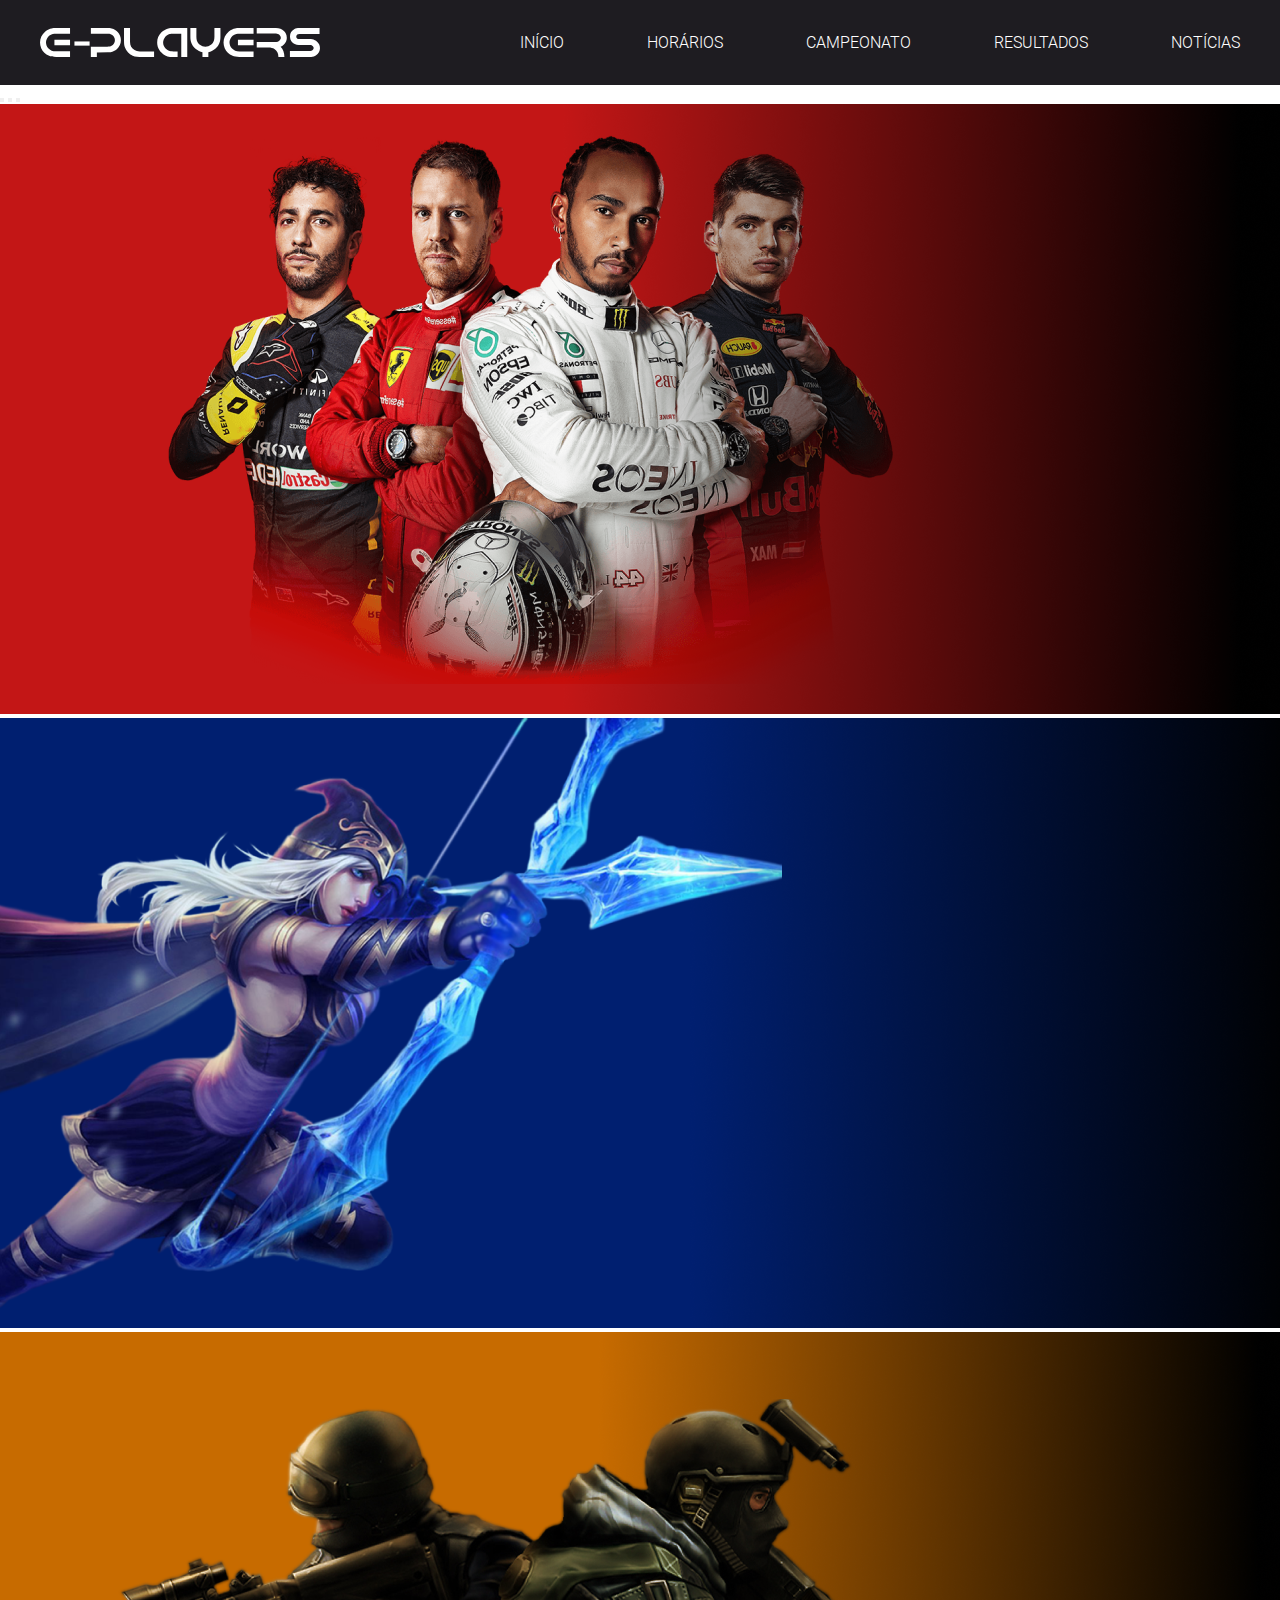
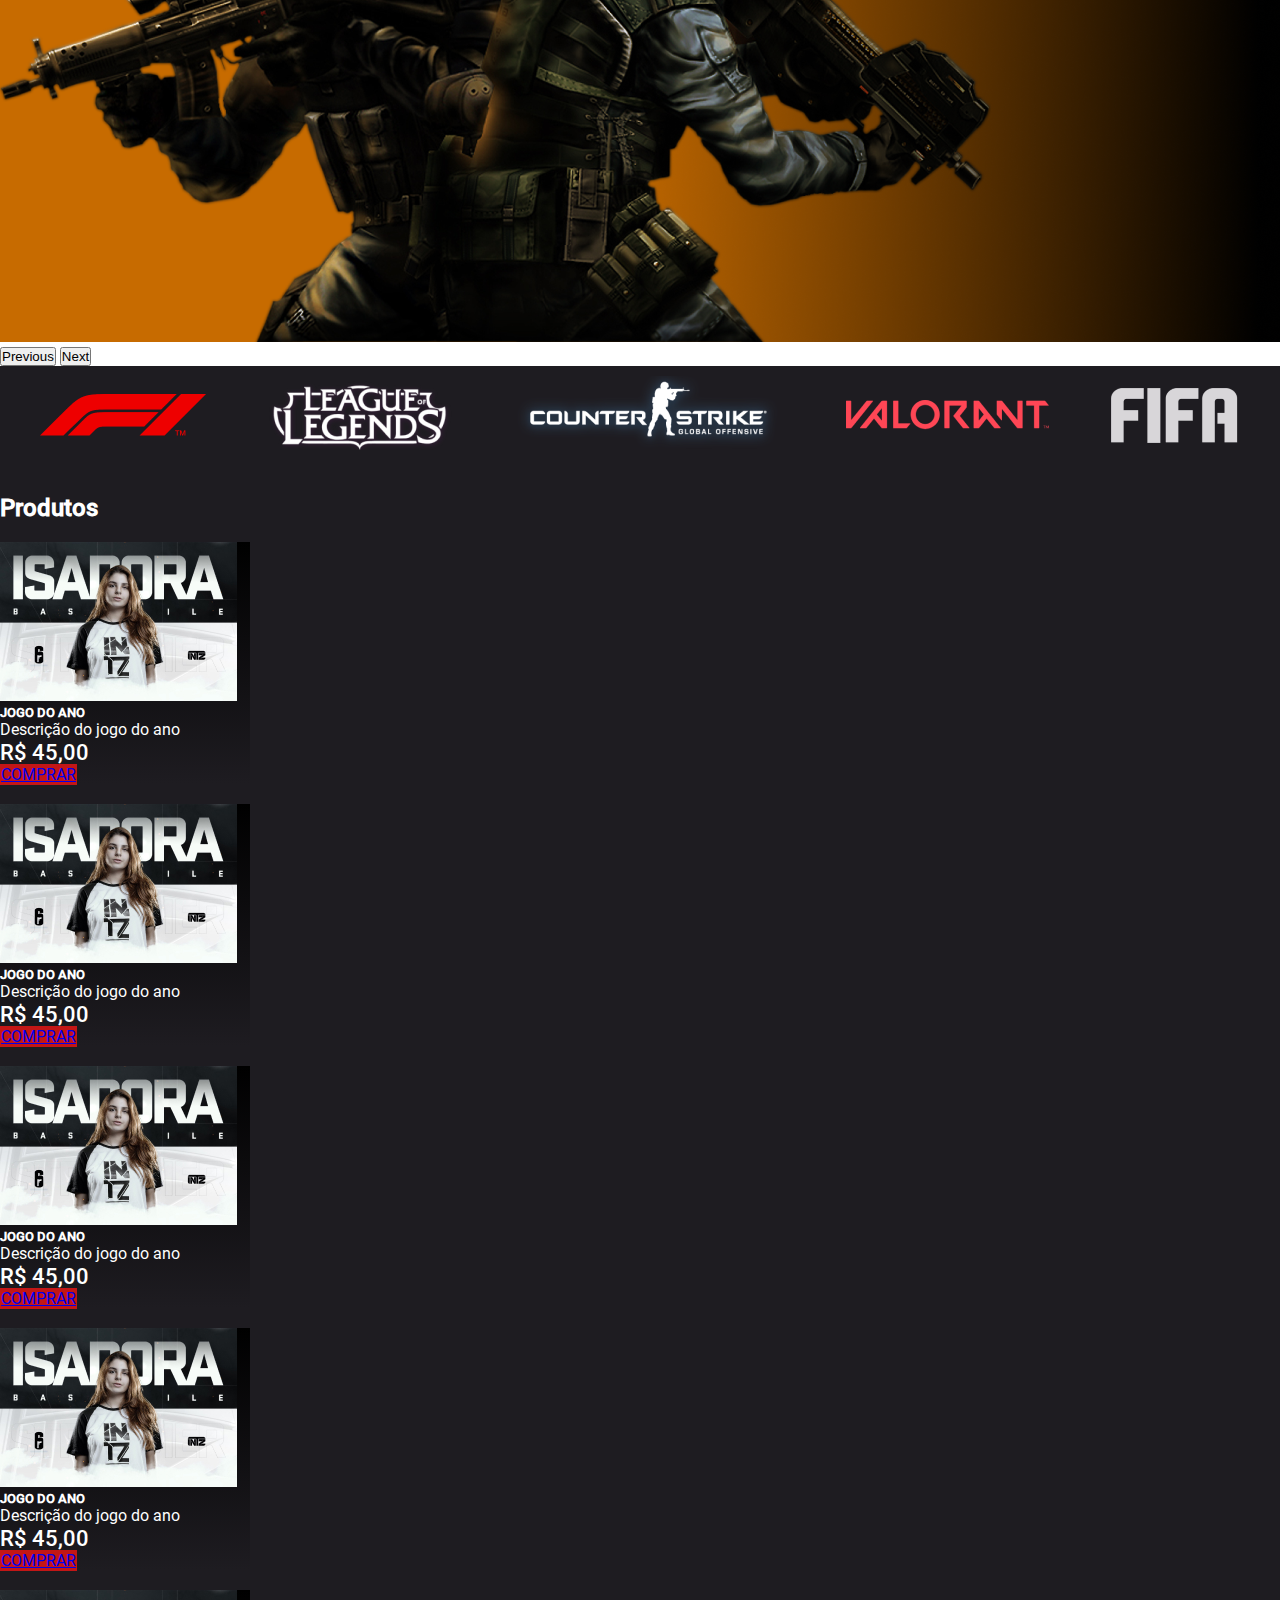
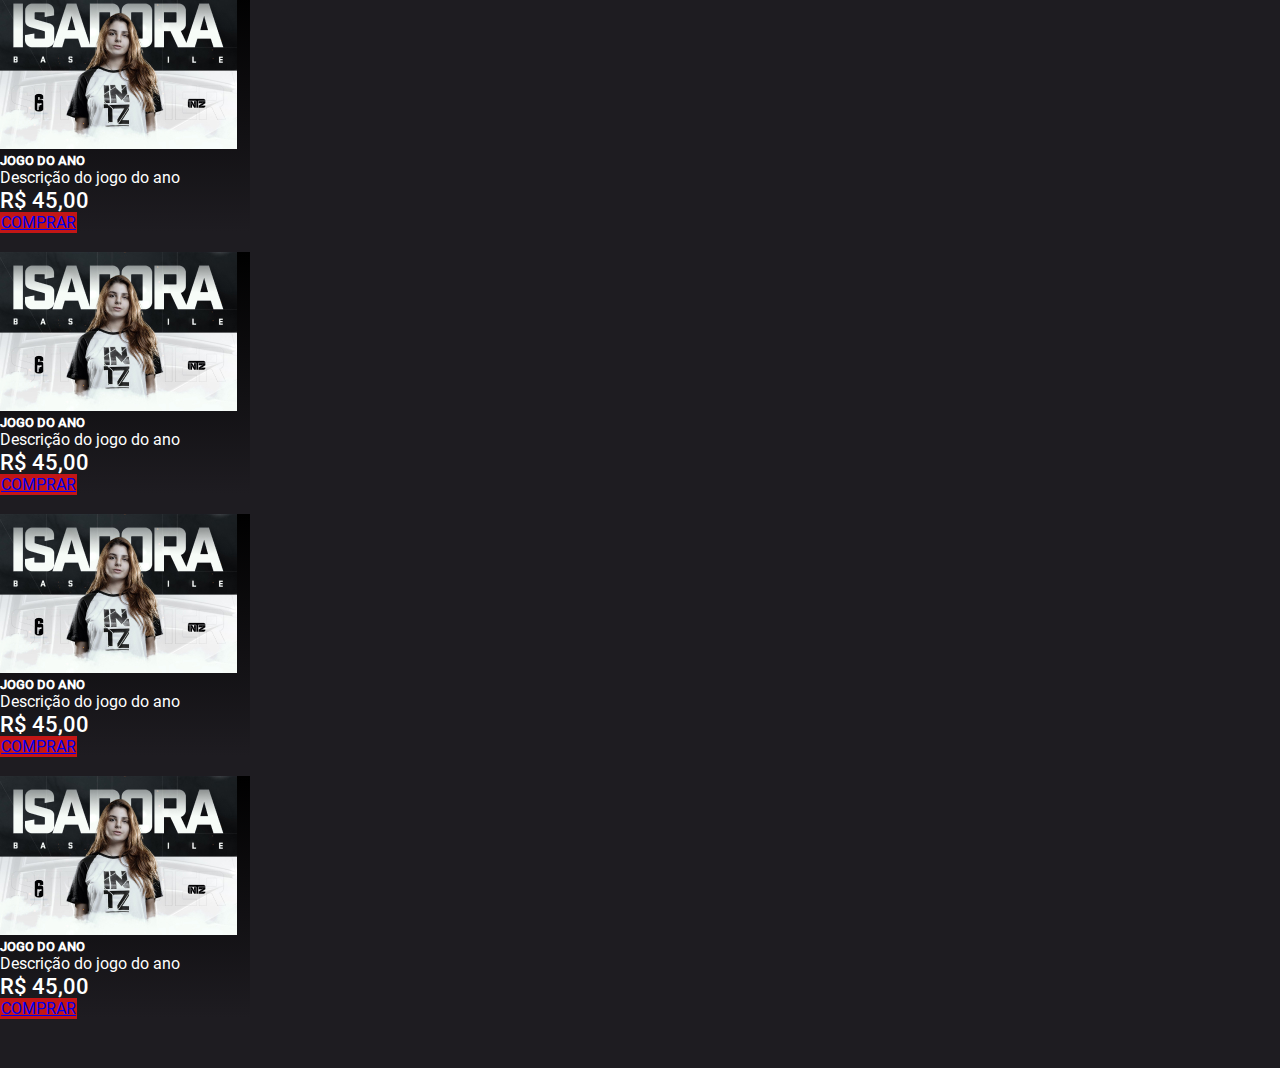
<file: index.html>
<!DOCTYPE html>
<html lang="pt-BR">

<head>
    <meta charset="UTF-8">
    <meta http-equiv="X-UA-Compatible" content="IE=edge">
    <meta name="viewport" content="width=device-width, initial-scale=1.0">
    <title>E-Players</title>
    <!-- CSS do Bootstrap -->
    <link href="https://cdn.jsdelivr.net/npm/bootstrap@5.1.3/dist/css/bootstrap.min.css" rel="stylesheet"
        integrity="sha384-1BmE4kWBq78iYhFldvKuhfTAU6auU8tT94WrHftjDbrCEXSU1oBoqyl2QvZ6jIW3" crossorigin="anonymous">
    <link rel="stylesheet" href="css/style.css">
</head>

<body>

    <header class="cabecalho">

        <div class="container-grid header-flex">
            <!-- container flex -->

            <!-- flex items -->
            <img class="logo" src="images/logo.svg" title="Logotipo E-Players" alt="Imagem do Logo do E-Players">

            <nav class="menu">
                <a href="#">Início</a>
                <a href="#">Horários</a>
                <a href="#">Campeonato</a>
                <a href="#">Resultados</a>
                <a href="#">Notícias</a>
            </nav>
            <!-- onclick="abreFechaMenu();" -->
            <img onclick="abreFechaMenu();" class="menu-bars" src="./images/bars.svg" alt="">
        </div>


    </header>

    <main>
        <!-- <section class="banner">
            <div class="container-grid banner-info-box">
                <article class="banner-info">
                    <h1 class="info-title">Liga E-Players</h1>
                    <p class="info-text">O maior portal de campeonatos online</p>
                    <a href="#" class="info-link">Inscreva-se</a>
                </article>
            </div>
        </section> -->

        <!-- CAROUSEL DO BOOTSTRAP -->
        <div id="carouselExampleIndicators" class="carousel slide" data-bs-ride="carousel">
            <div class="carousel-indicators">
                <button type="button" data-bs-target="#carouselExampleIndicators" data-bs-slide-to="0" class="active"
                    aria-current="true" aria-label="Slide 1"></button>
                <button type="button" data-bs-target="#carouselExampleIndicators" data-bs-slide-to="1"
                    aria-label="Slide 2"></button>
                <button type="button" data-bs-target="#carouselExampleIndicators" data-bs-slide-to="2"
                    aria-label="Slide 3"></button>
            </div>
            <div class="carousel-inner">
                <div class="carousel-item active">
                    <img src="./images/banner_pilotos.png" class="d-block w-100" alt="...">
                </div>
                <div class="carousel-item">
                    <img src="./images/banner_lol.png" class="d-block w-100" alt="...">
                </div>
                <div class="carousel-item">
                    <img src="./images/banner_cs.png" class="d-block w-100" alt="...">
                </div>
            </div>
            <button class="carousel-control-prev" type="button" data-bs-target="#carouselExampleIndicators"
                data-bs-slide="prev">
                <span class="carousel-control-prev-icon" aria-hidden="true"></span>
                <span class="visually-hidden">Previous</span>
            </button>
            <button class="carousel-control-next" type="button" data-bs-target="#carouselExampleIndicators"
                data-bs-slide="next">
                <span class="carousel-control-next-icon" aria-hidden="true"></span>
                <span class="visually-hidden">Next</span>
            </button>
        </div>




        <section class="patrocinados">
            <div class="container-grid patrocinados-flex">
                <img src="./images/patrocinadores/f1-logo.png" title="link fórmula 1" alt="fórmula 1">
                <img src="./images/patrocinadores/lol-logo.png" alt="jogo lol" title="jogo lol">
                <img src="./images/patrocinadores/cs-logo.png" alt="counter strike" title="counter strike">
                <img src="./images/patrocinadores/valorant.png" alt="valorant" title="valorant">
                <img src="./images/patrocinadores/fifa.png" alt="fifa" title="fifa">
            </div>
        </section>


        <!-- produtos -->
        <section class="produtos">

            <div class="container">

                <div class="row">
                    <div class="col-12">
                        <h2 class="section-title">Produtos</h2>
                    </div>
                </div>


                <div class="row">

                    <div class="col-12 col-md-4 col-lg-3 d-flex justify-content-center justify-content-md-start">
                        <div class="card">
                            <img src="./images/cardnews.jpg" class="card-img-top" alt="...">
                            <div class="card-body">
                                <h5 class="card-title">Jogo do Ano</h5>
                                <p class="card-text">Descrição do jogo do ano</p>
                                <p class="card-text card-price">R$ 45,00</p>
                                <a href="#" class="btn btn-danger btn-buy">Comprar</a>
                            </div>
                        </div>
                    </div>

                    <div class="col-12 col-md-4 col-lg-3 d-flex justify-content-center justify-content-md-start">
                        <div class="card">
                            <img src="./images/cardnews.jpg" class="card-img-top" alt="...">
                            <div class="card-body">
                                <h5 class="card-title">Jogo do Ano</h5>
                                <p class="card-text">Descrição do jogo do ano</p>
                                <p class="card-text card-price">R$ 45,00</p>
                                <a href="#" class="btn btn-danger btn-buy">Comprar</a>
                            </div>
                        </div>
                    </div>

                    <div class="col-12 col-md-4 col-lg-3 d-flex justify-content-center justify-content-md-start">
                        <div class="card">
                            <img src="./images/cardnews.jpg" class="card-img-top" alt="...">
                            <div class="card-body">
                                <h5 class="card-title">Jogo do Ano</h5>
                                <p class="card-text">Descrição do jogo do ano</p>
                                <p class="card-text card-price">R$ 45,00</p>
                                <a href="#" class="btn btn-danger btn-buy">Comprar</a>
                            </div>
                        </div>
                    </div>

                    <div class="col-12 col-md-4 col-lg-3 d-flex justify-content-center justify-content-md-start">
                        <div class="card">
                            <img src="./images/cardnews.jpg" class="card-img-top" alt="...">
                            <div class="card-body">
                                <h5 class="card-title">Jogo do Ano</h5>
                                <p class="card-text">Descrição do jogo do ano</p>
                                <p class="card-text card-price">R$ 45,00</p>
                                <a href="#" class="btn btn-danger btn-buy">Comprar</a>
                            </div>
                        </div>
                    </div>

                    <div class="col-12 col-md-4 col-lg-3 d-flex justify-content-center justify-content-md-start">
                        <div class="card">
                            <img src="./images/cardnews.jpg" class="card-img-top" alt="...">
                            <div class="card-body">
                                <h5 class="card-title">Jogo do Ano</h5>
                                <p class="card-text">Descrição do jogo do ano</p>
                                <p class="card-text card-price">R$ 45,00</p>
                                <a href="#" class="btn btn-danger btn-buy">Comprar</a>
                            </div>
                        </div>
                    </div>

                    <div class="col-12 col-md-4 col-lg-3 d-flex justify-content-center justify-content-md-start">
                        <div class="card">
                            <img src="./images/cardnews.jpg" class="card-img-top" alt="...">
                            <div class="card-body">
                                <h5 class="card-title">Jogo do Ano</h5>
                                <p class="card-text">Descrição do jogo do ano</p>
                                <p class="card-text card-price">R$ 45,00</p>
                                <a href="#" class="btn btn-danger btn-buy">Comprar</a>
                            </div>
                        </div>
                    </div>

                    <div class="col-12 col-md-4 col-lg-3 d-flex justify-content-center justify-content-md-start">
                        <div class="card">
                            <img src="./images/cardnews.jpg" class="card-img-top" alt="...">
                            <div class="card-body">
                                <h5 class="card-title">Jogo do Ano</h5>
                                <p class="card-text">Descrição do jogo do ano</p>
                                <p class="card-text card-price">R$ 45,00</p>
                                <a href="#" class="btn btn-danger btn-buy">Comprar</a>
                            </div>
                        </div>
                    </div>

                    <div class="col-12 col-md-4 col-lg-3 d-flex justify-content-center justify-content-md-start">
                        <div class="card">
                            <img src="./images/cardnews.jpg" class="card-img-top" alt="...">
                            <div class="card-body">
                                <h5 class="card-title">Jogo do Ano</h5>
                                <p class="card-text">Descrição do jogo do ano</p>
                                <p class="card-text card-price">R$ 45,00</p>
                                <a href="#" class="btn btn-danger btn-buy">Comprar</a>
                            </div>
                        </div>
                    </div>


                </div><!-- FIM DA ROW -->
            </div><!-- FIM DO CONTAINER -->
        </section>
    </main>



    <footer>Todos os direitos reservados</footer>

    <!-- Bundle js do Bootstrap -->
    <script src="https://cdn.jsdelivr.net/npm/bootstrap@5.1.3/dist/js/bootstrap.bundle.min.js"
        integrity="sha384-ka7Sk0Gln4gmtz2MlQnikT1wXgYsOg+OMhuP+IlRH9sENBO0LRn5q+8nbTov4+1p"
        crossorigin="anonymous"></script>

    <!-- CHAMADA DO JQUERY -->
    <script src="https://cdnjs.cloudflare.com/ajax/libs/jquery/3.6.0/jquery.min.js"></script>
    
    <script src="./js/script.js"></script>
</body>

</html>
</file>
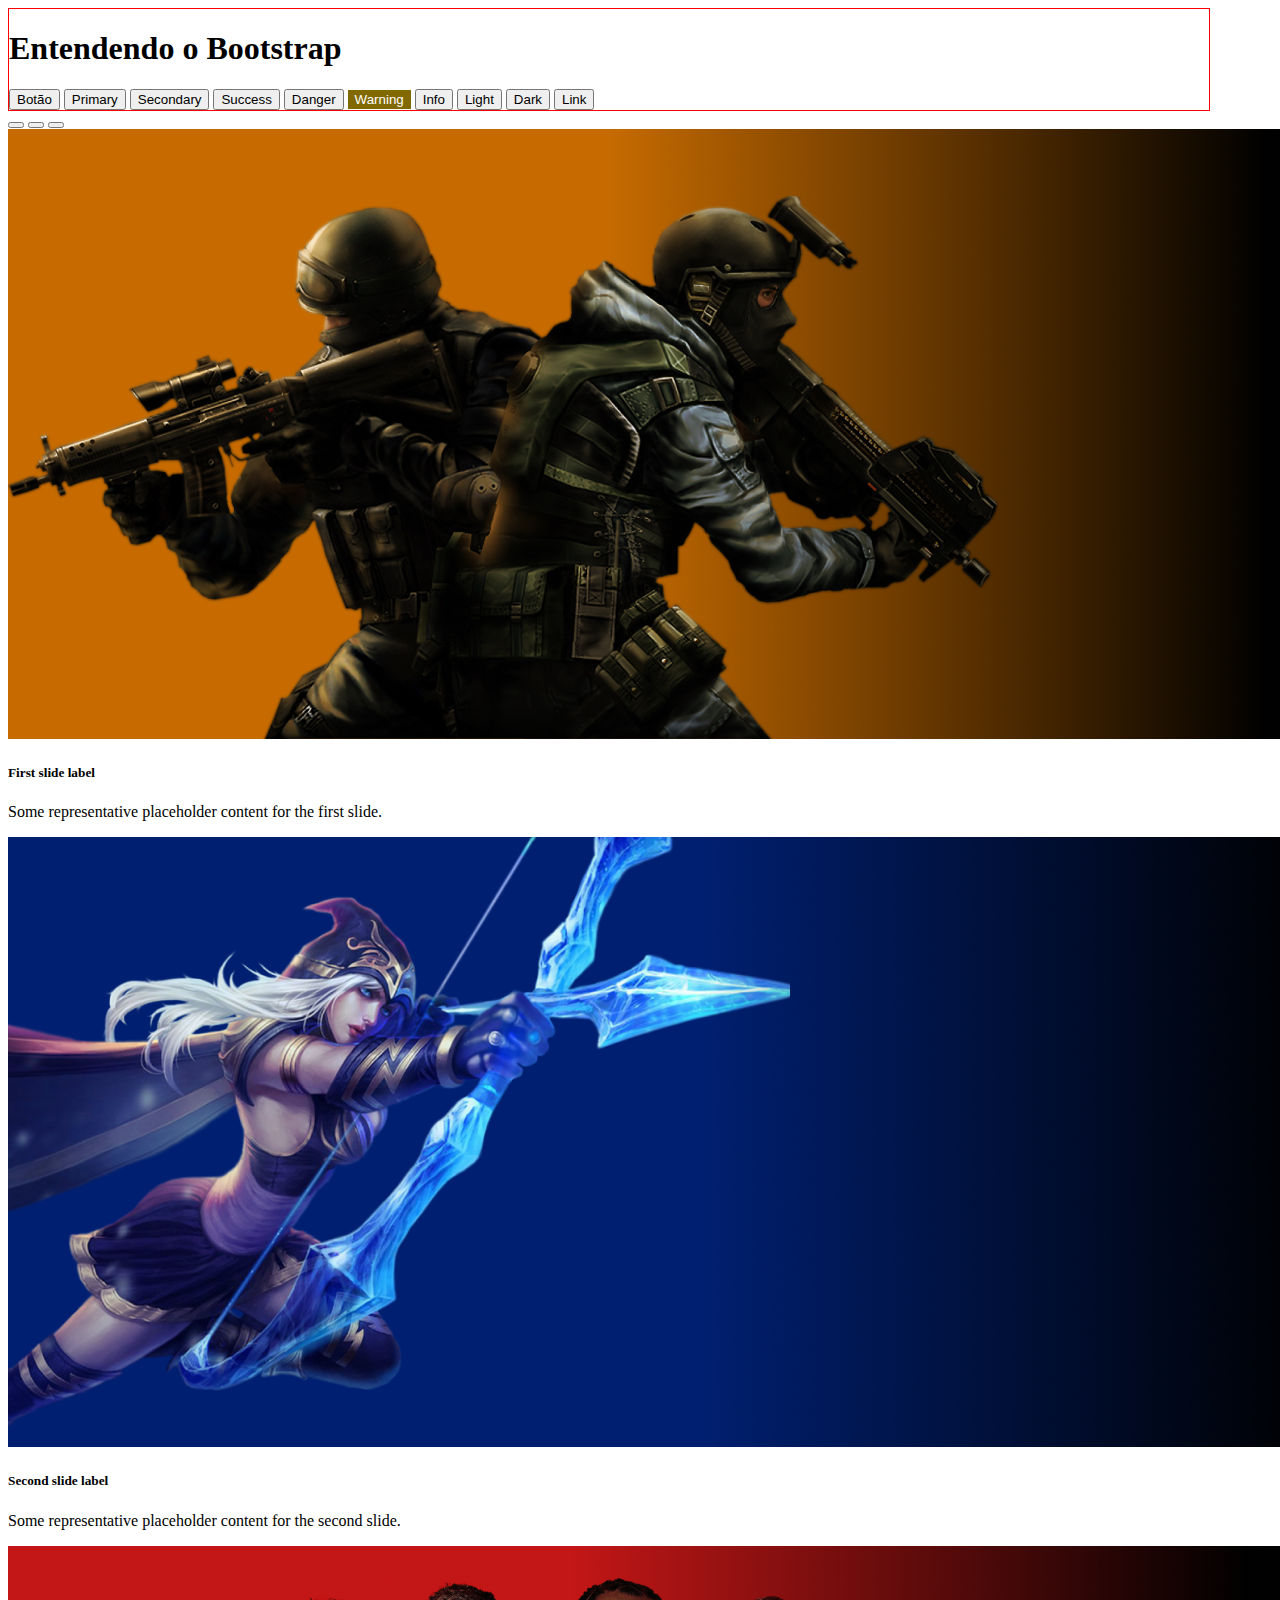
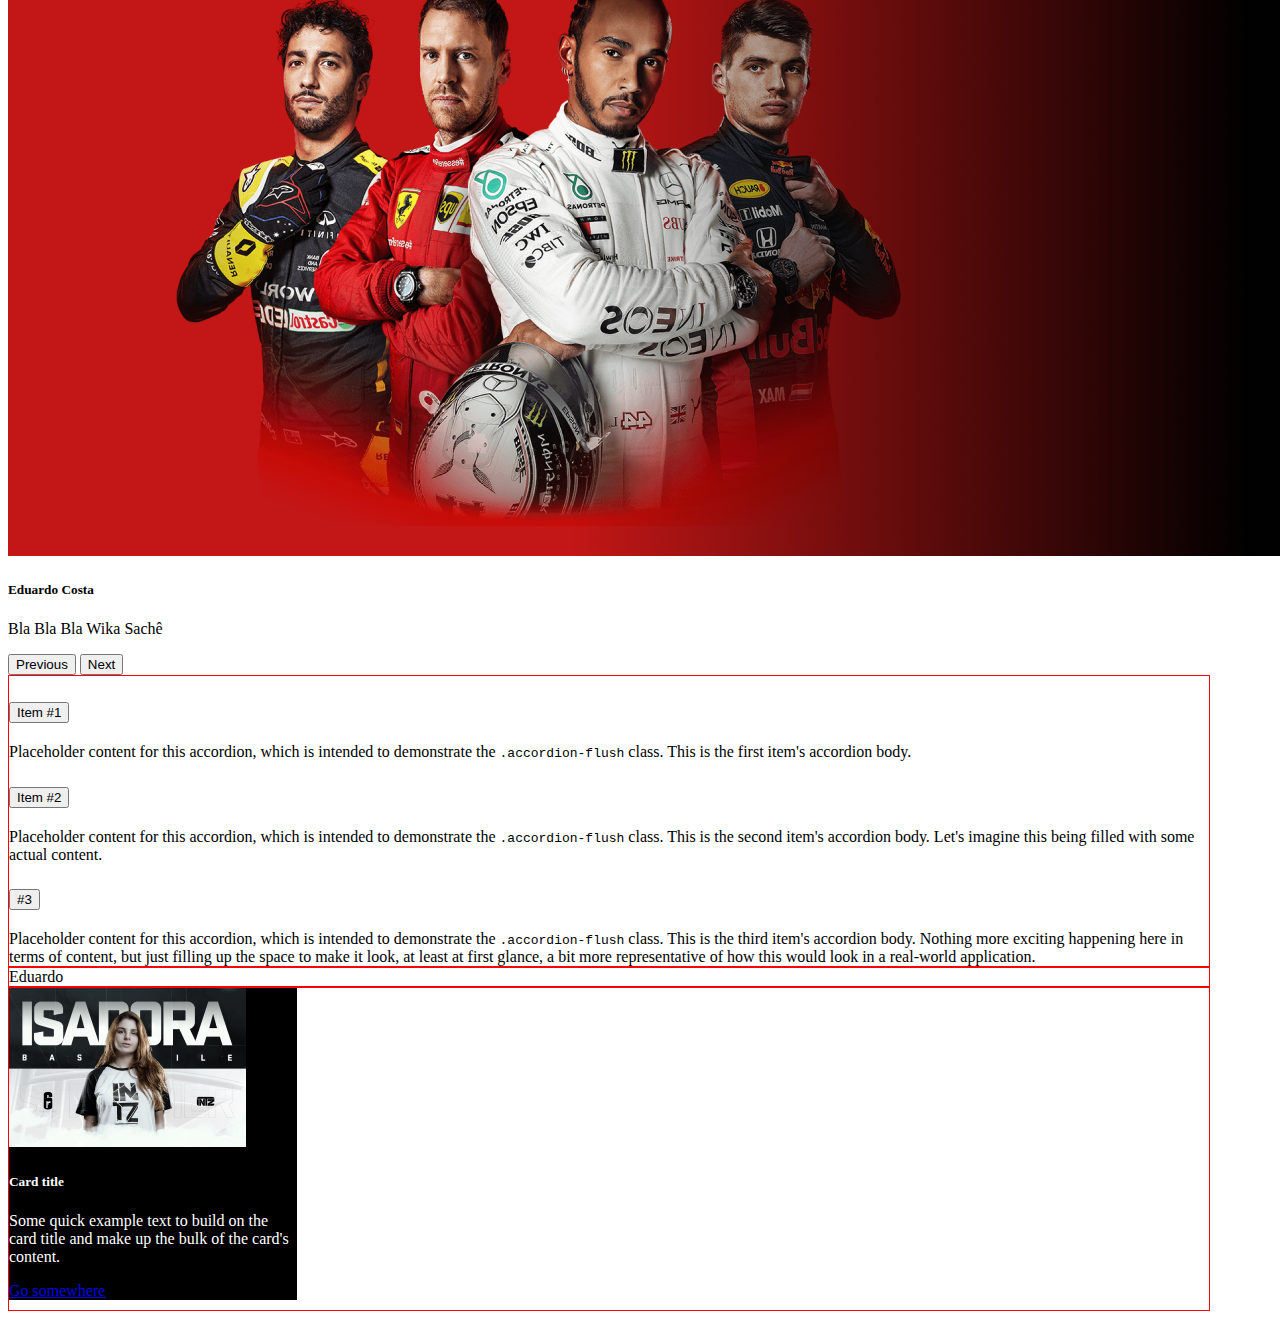
<file: bootstrap-exemplo.html>
<!DOCTYPE html>
<html lang="pt-BR">

<head>
    <meta charset="UTF-8">
    <meta http-equiv="X-UA-Compatible" content="IE=edge">
    <meta name="viewport" content="width=device-width, initial-scale=1.0">
    <title>Document</title>
    <link href="https://cdn.jsdelivr.net/npm/bootstrap@5.1.3/dist/css/bootstrap.min.css" rel="stylesheet"
        integrity="sha384-1BmE4kWBq78iYhFldvKuhfTAU6auU8tT94WrHftjDbrCEXSU1oBoqyl2QvZ6jIW3" crossorigin="anonymous">

    <link rel="stylesheet" href="./bootstrap-exemplo.css">

</head>

<body>
    <div class="container">
        <h1>Entendendo o Bootstrap</h1>
        <button class="btn btn-outline-warning">Botão</button>


        <button type="button" class="btn btn-primary">Primary</button>
        <button type="button" class="btn btn-secondary">Secondary</button>
        <button type="button" class="btn btn-success">Success</button>
        <button type="button" class="btn btn-danger">Danger</button>
        <button type="button" class="btn btn-warning">Warning</button>
        <button type="button" class="btn btn-info">Info</button>
        <button type="button" class="btn btn-light">Light</button>
        <button type="button" class="btn btn-dark">Dark</button>

        <button type="button" class="btn btn-link">Link</button>
    </div>








    <!-- Componente de Carousel  -->

    <div id="carouselExampleCaptions" class="carousel slide" data-bs-ride="carousel">
        <div class="carousel-indicators">
            <button type="button" data-bs-target="#carouselExampleCaptions" data-bs-slide-to="0" class="active"
                aria-current="true" aria-label="Slide 1"></button>
            <button type="button" data-bs-target="#carouselExampleCaptions" data-bs-slide-to="1"
                aria-label="Slide 2"></button>
            <button type="button" data-bs-target="#carouselExampleCaptions" data-bs-slide-to="2"
                aria-label="Slide 3"></button>
        </div>
        <div class="carousel-inner">
            <div class="carousel-item active">
                <img src="./images/banner_cs.png" class="d-block w-100" alt="...">
                <div class="carousel-caption d-none d-md-block">
                    <h5>First slide label</h5>
                    <p>Some representative placeholder content for the first slide.</p>
                </div>
            </div>
            <div class="carousel-item">
                <img src="./images/banner_lol.png" class="d-block w-100" alt="...">
                <div class="carousel-caption d-none d-md-block">
                    <h5>Second slide label</h5>
                    <p>Some representative placeholder content for the second slide.</p>
                </div>
            </div>
            <div class="carousel-item">
                <img src="./images/banner_pilotos.png" class="d-block w-100" alt="...">
                <div class="carousel-caption d-none d-md-block">
                    <h5>Eduardo Costa</h5>
                    <p>Bla Bla Bla Wika Sachê</p>
                </div>
            </div>
        </div>
        <button class="carousel-control-prev" type="button" data-bs-target="#carouselExampleCaptions"
            data-bs-slide="prev">
            <span class="carousel-control-prev-icon" aria-hidden="true"></span>
            <span class="visually-hidden">Previous</span>
        </button>
        <button class="carousel-control-next" type="button" data-bs-target="#carouselExampleCaptions"
            data-bs-slide="next">
            <span class="carousel-control-next-icon" aria-hidden="true"></span>
            <span class="visually-hidden">Next</span>
        </button>
    </div>



    <!-- Compnente Accordion -->
    <div class="container">
        <div class="accordion accordion-flush" id="accordionFlushExample">
            <div class="accordion-item">
                <h2 class="accordion-header" id="flush-headingOne">
                    <button class="accordion-button collapsed" type="button" data-bs-toggle="collapse"
                        data-bs-target="#flush-collapseOne" aria-expanded="false" aria-controls="flush-collapseOne">
                        Item #1
                    </button>
                </h2>
                <div id="flush-collapseOne" class="accordion-collapse collapse" aria-labelledby="flush-headingOne"
                    data-bs-parent="#accordionFlushExample">
                    <div class="accordion-body">Placeholder content for this accordion, which is intended to demonstrate
                        the
                        <code>.accordion-flush</code> class. This is the first item's accordion body.
                    </div>
                </div>
            </div>
            <div class="accordion-item">
                <h2 class="accordion-header" id="flush-headingTwo">
                    <button class="accordion-button collapsed" type="button" data-bs-toggle="collapse"
                        data-bs-target="#flush-collapseTwo" aria-expanded="false" aria-controls="flush-collapseTwo">
                        Item #2
                    </button>
                </h2>
                <div id="flush-collapseTwo" class="accordion-collapse collapse" aria-labelledby="flush-headingTwo"
                    data-bs-parent="#accordionFlushExample">
                    <div class="accordion-body">Placeholder content for this accordion, which is intended to demonstrate
                        the
                        <code>.accordion-flush</code> class. This is the second item's accordion body. Let's imagine
                        this
                        being filled with some actual content.
                    </div>
                </div>
            </div>
            <div class="accordion-item">
                <h2 class="accordion-header" id="flush-headingThree">
                    <button class="accordion-button collapsed" type="button" data-bs-toggle="collapse"
                        data-bs-target="#flush-collapseThree" aria-expanded="false" aria-controls="flush-collapseThree">
                        #3
                    </button>
                </h2>
                <div id="flush-collapseThree" class="accordion-collapse collapse" aria-labelledby="flush-headingThree"
                    data-bs-parent="#accordionFlushExample">
                    <div class="accordion-body">Placeholder content for this accordion, which is intended to demonstrate
                        the
                        <code>.accordion-flush</code> class. This is the third item's accordion body. Nothing more
                        exciting
                        happening here in terms of content, but just filling up the space to make it look, at least at
                        first
                        glance, a bit more representative of how this would look in a real-world application.
                    </div>
                </div>
            </div>
        </div>
    </div>




    <!-- container -->

    <div class="container">
        Eduardo
    </div>


    <!-- Grid Bootstrap -->
    <div class="container">

        <div class="row ">
            
            <div class="caixa p-2 col-12 col-md-6 col-lg-3">
                <div class="card" style="width: 18rem;">
                    <img src="./images/cardnews.jpg" class="card-img-top" alt="...">
                    <div class="card-body">
                        <h5 class="card-title">Card title</h5>
                        <p class="card-text">Some quick example text to build on the card title and make up the bulk of
                            the card's content.</p>
                        <a href="#" class="btn btn-primary">Go somewhere</a>
                    </div>
                </div>
            </div>

         </div><!-- fim da linha/row -->
    </div><!-- fim do container -->


    <script src="https://cdn.jsdelivr.net/npm/bootstrap@5.1.3/dist/js/bootstrap.bundle.min.js"
        integrity="sha384-ka7Sk0Gln4gmtz2MlQnikT1wXgYsOg+OMhuP+IlRH9sENBO0LRn5q+8nbTov4+1p"
        crossorigin="anonymous"></script>
</body>

</html>
</file>
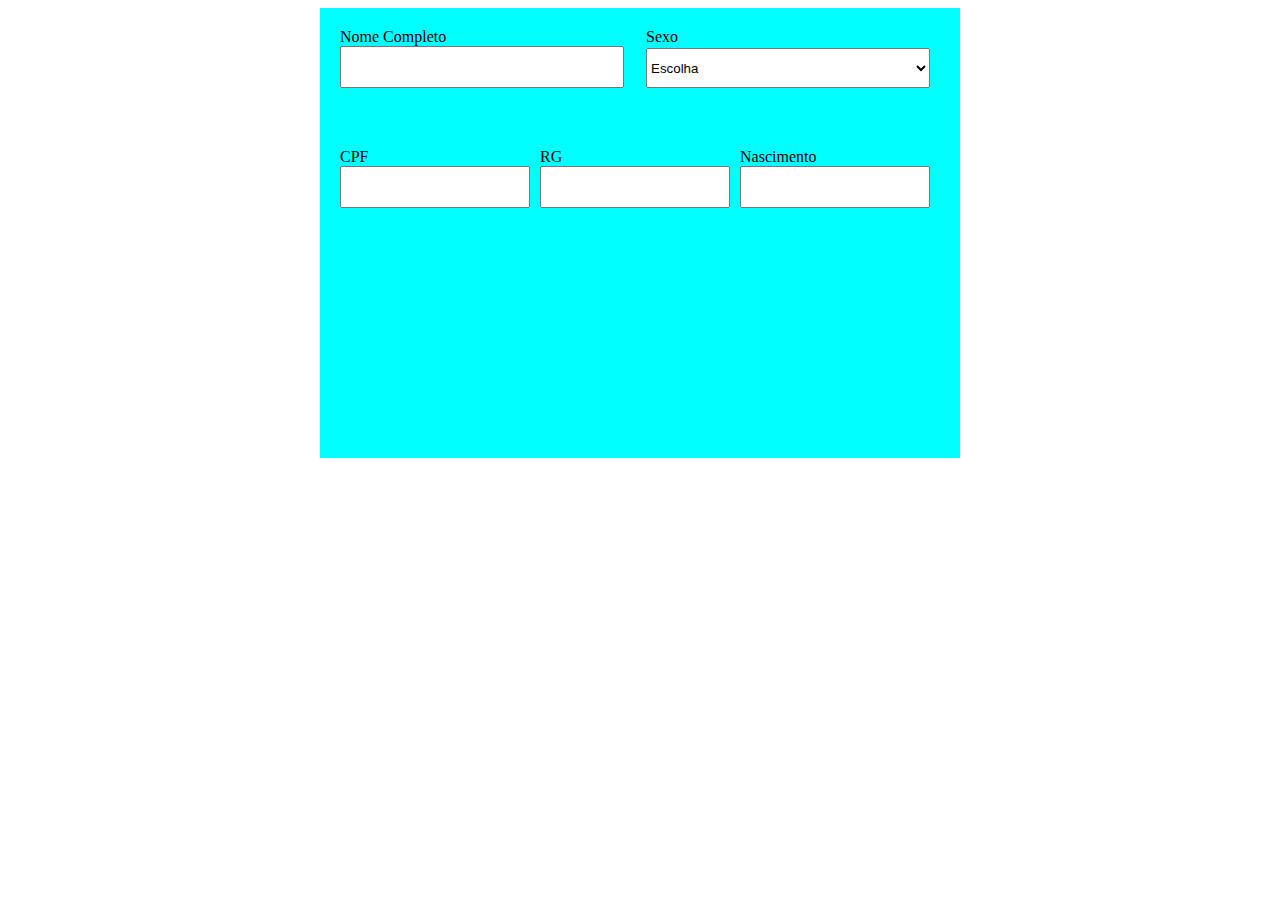
<file: formulario-tes.html>
<!DOCTYPE html>
<html lang="en">

<head>
    <meta charset="UTF-8">
    <meta http-equiv="X-UA-Compatible" content="IE=edge">
    <meta name="viewport" content="width=device-width, initial-scale=1.0">
    <title>Document</title>

    <style>
        .formulario {
            width: 50vw;
            height: 50vh;
            margin: 0 auto;

            background-color: aqua;
        }

        .linha {
            display: flex;
            flex-direction: row;
            justify-content: space-between;

            /* background-color: rgb(243, 215, 215); */
            margin-bottom: 20px;
            padding: 20px;
        }

        .rotulo-campo {
            display: flex;
            flex-direction: column;
            justify-content: space-between;

            width: 49%;
            height: 60px;
            /* background-color: purple; */
            /* color: white; */
        }

        .rotulo-campo input,
        .rotulo-campo select {
            height: 40px;
            margin-right: 10px;
        }
    </style>
</head>

<body>

    <form action="" class="formulario">
        <div class="linha">

            <div class="rotulo-campo">
                <label for="">Nome Completo</label>
                <input type="text">

            </div>

            <div class="rotulo-campo">
                <label for="">Sexo</label>
                <select>
                    <option value="">Escolha</option>
                    <option value="mas">Masculino</option>
                    <option value="fer">Feminino</option>
                    <option value="nif">Não Informado</option>
                </select>
            </div>

        </div>


        <div class="linha">
            <div class="rotulo-campo">
                <label for="">CPF</label>
                <input type="number">
            </div>

            <div class="rotulo-campo">
                <label for="">RG</label>
                <input type="number">
            </div>

            <div class="rotulo-campo">
                <label for="">Nascimento</label>
                <input type="number">

            </div>


        </div>




    </form>

</body>

</html>
</file>
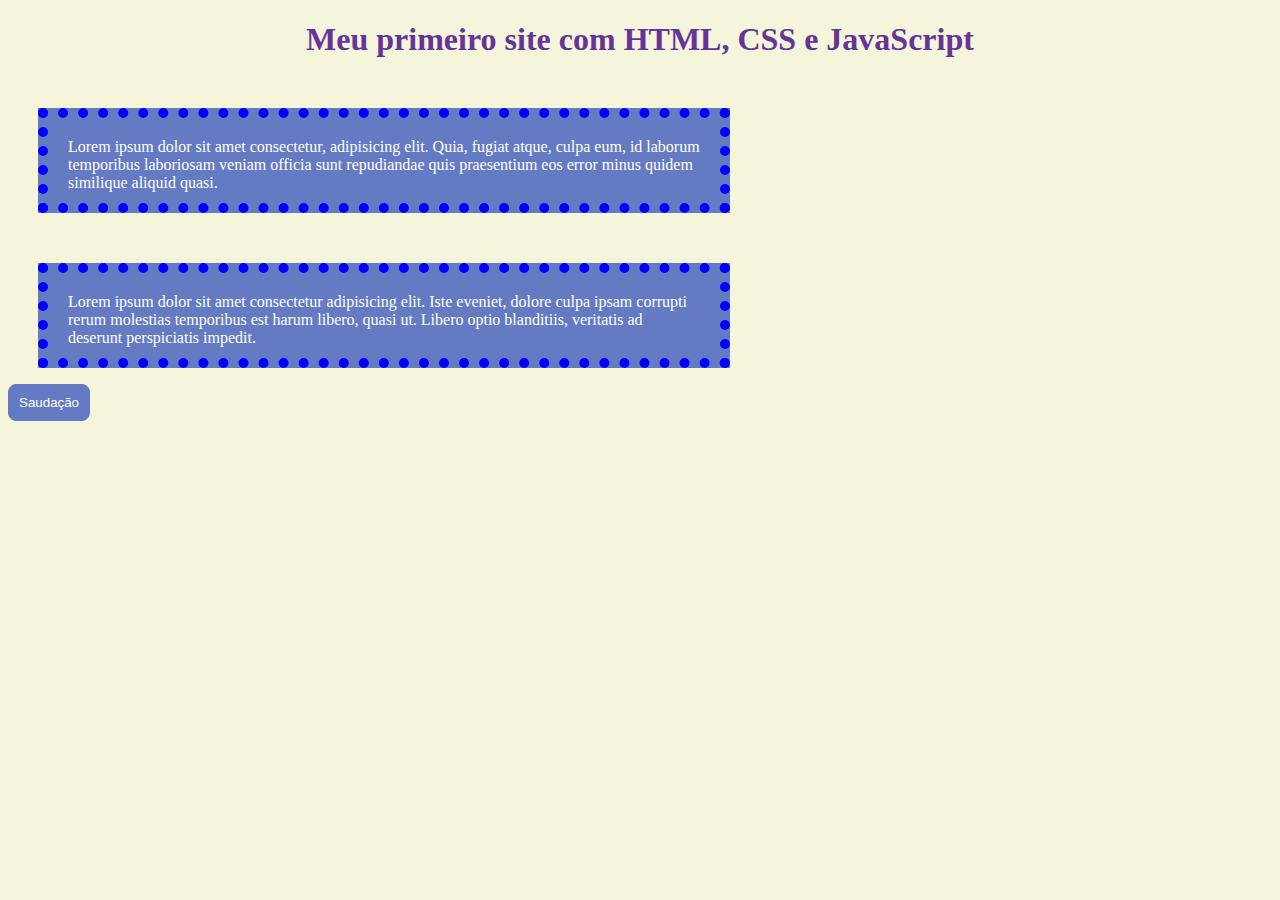
<file: testes-iniciais/teste.html>
<!DOCTYPE html>
<html lang="pt-BR">

<head>
    <meta charset="UTF-8">
    <meta http-equiv="X-UA-Compatible" content="IE=edge">
    <meta name="viewport" content="width=device-width, initial-scale=1.0">
    <title>Meu primeiro site</title>

    <link rel="stylesheet" href="estilos.css">
    
</head>

<body>
    <h1>Meu primeiro site com HTML, CSS e JavaScript</h1>

    <p>Lorem ipsum dolor sit amet consectetur, adipisicing elit. Quia, fugiat atque, culpa eum, id laborum
        temporibus
        laboriosam veniam officia sunt repudiandae quis praesentium eos error minus quidem similique aliquid quasi.
    </p>

    <p>
        Lorem ipsum dolor sit amet consectetur adipisicing elit. Iste eveniet, dolore culpa ipsam corrupti rerum
        molestias temporibus est harum libero, quasi ut. Libero optio blanditiis, veritatis ad deserunt perspiciatis
        impedit.
    </p>

    <button onclick="saudarUsuarios()">Saudação</button>


    <script src="script.js">
        
    </script>
</body>

</html>
</file>
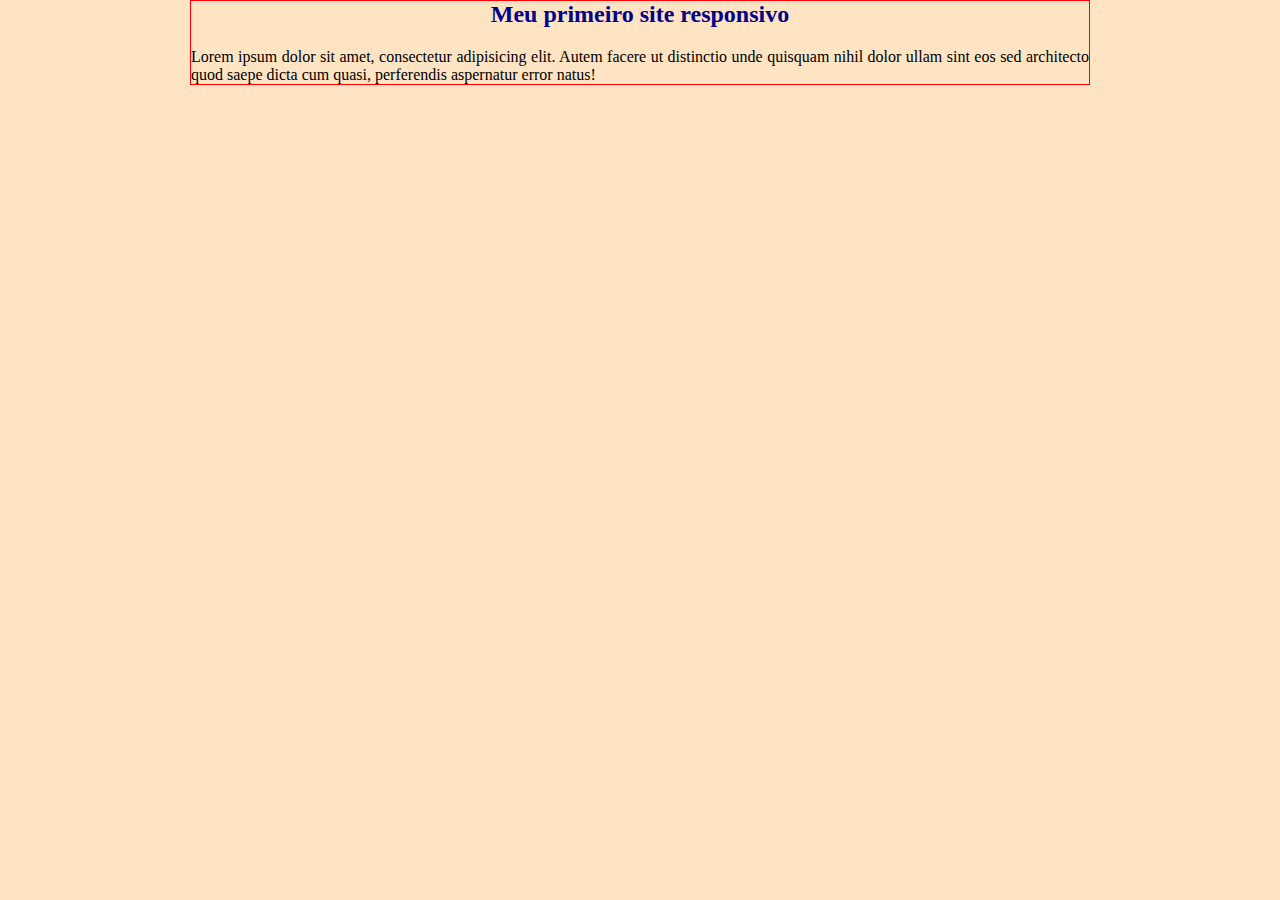
<file: testes-responsivo/site-responsivo.html>
<!DOCTYPE html>
<html lang="pt-BR">

<head>
    <meta charset="UTF-8">
    <meta http-equiv="X-UA-Compatible" content="IE=edge">
    <meta name="viewport" content="width=device-width, initial-scale=1.0">
    <title>Site Responsivo</title>
    <link rel="stylesheet" href="./style.css">
</head>

<body>
    <div class="container-grid">
        <h1>Meu primeiro site responsivo</h1>

        <p>Lorem ipsum dolor sit amet, consectetur adipisicing elit. Autem facere ut distinctio unde quisquam nihil
            dolor ullam sint eos sed architecto quod saepe dicta cum quasi, perferendis aspernatur error natus!</p>
    </div>

</body>

</html>
</file>
<file: css/style.css>
/* 
    Flexbox

    Flexbox Froggy - joguinho do sapo
    https://flexboxfroggy.com/

    CSS Trics
    https://css-tricks.com/snippets/css/a-guide-to-flexbox/

    Mozzila MDN
    https://developer.mozilla.org/pt-BR/docs/Learn/CSS/CSS_layout/Flexbox
    https://developer.mozilla.org/pt-BR/docs/Web/CSS/CSS_Flexible_Box_Layout/Basic_Concepts_of_Flexbox

    Origamid
    https://origamid.com/projetos/flexbox-guia-completo/
    
    As 8 propriedades de background do css
    https://www.maujor.com/tutorial/propriedade-css-para-estilizacao-de-background.php

    Responsividade e media querie


*/


/* imports de fonts */
@font-face {
    font-family: "Roboto-Thin";
    src: url(../fonts/Roboto/Roboto-Thin.ttf);
}

@font-face {
    font-family: "Roboto-Light";
    src: url(../fonts/Roboto/Roboto-Light.ttf);
}

@font-face {
    font-family: 'Roboto-Regular';
    src: url(../fonts/Roboto/Roboto-Regular.ttf);
}

@font-face {
    font-family: 'Roboto-Medium';
    src: url(../fonts/Roboto/Roboto-Medium.ttf);
}

/* Reset de página */
* {
    margin: 0;
    padding: 0;
    box-sizing: border-box;
}

body {
    font-family: 'Roboto-Regular';
    color: white;
    /* herança */
}

/* Customização do Bootstrap */

/* CSS FEITO PARAO DESKTOP */



.container-grid {
    max-width: 1200px;
    margin: 0 auto;
    /* border: 1px solid salmon; */
}

.container {
    max-width: 1200px;
}

/* cabeçalho */
.header-flex {
    /* flex conteiner */
    display: flex;
    justify-content: space-between;
    align-items: center;
    align-items: center;
    height: 85px;
}

header {
    background-color: #1E1C21;
}

header .logo {
    /* border: 1px solid red; */
    width: 280px;
}

header .menu {
    display: flex;
    justify-content: space-between;
    align-items: center;
    /* border: 1px solid white; */
    width: 60%;
    height: 100%;
}

header .menu a {
    font-family: "Roboto-Light";
    color: white;
    text-decoration: none;
    text-transform: uppercase;

}

header .menu-bars {
    display: none;
}
/* banner */

.banner {
    width: 100%;
    /*  não precisaria!! */
    height: 600px;
    background-image: url(../images/banner_pilotos.png);
    background-size: cover;
    background-repeat: no-repeat;
    background-color: blueviolet;
}

/* centraliza a informação do banner */
.banner .banner-info-box {
    display: flex;
    justify-content: flex-end;
    align-items: center;
    height: 600px;
}

.banner .banner-info {
    display: flex;
    flex-direction: column;
    justify-content: space-between;
    width: 500px;
    height: 250px;
    /* border: 1px solid white; */
}

.banner .banner-info .info-title {
    color: white;
    font-size: 60px;
    text-align: center;
    margin-bottom: 20px;
}

.banner .banner-info .info-text {
    color: white;
    font-size: 22px;
    text-align: center;
    margin-top: -50px;
}


.banner .banner-info .info-link {
    display: flex;
    justify-content: center;
    align-items: center;

    border-radius: 10px;
    border: 1px solid #E71A3F;
    background-color: #E71A3F;
    color: white;
    text-transform: uppercase;
    text-decoration: none;
    width: 250px;
    height: 45px;
    margin: 0 auto;
}

/* patrocinadores */
.patrocinados {
    padding-top: 10px;
    padding-bottom: 10px;
    background-color: #1E1C21;
}

.patrocinados-flex {
    display: flex;
    justify-content: space-between;
    align-items: center;
    /* background-color: #5c5858; */
}

/* SESSÃO PRODUTOS */
.produtos {
    background-color: #1E1C21;
    padding: 30px 0;

}

.produtos h2 {
    font-family: 'Roboto-Medium';
    margin-bottom: 20px;
    font-size: 1.5rem;
}

.card {
    max-width: 250px;
    margin-bottom: 20px;
    background-image: linear-gradient(to bottom, #000000, #1E1C21);
}

.card .card-title {
    font-family: 'Roboto-Medium';
    /* text-transform: uppercase; */
}

.card .card-price {
    font-size: 1.4rem;
    font-family: 'Roboto-Medium';
}

.card .btn-buy {
    background-color: #C31616;
    border: 1px solid #C31616;

    width: 100%;
    /* text-transform: uppercase; */
}

.card .card-title,
.card .btn-buy {
    text-transform: uppercase;
}


/* apagar */
.bordas {
    border: 3px solid green;
}


/* BREAKPOINTS */
/* 
    celulares 0 - 767px
    tablets 768px - 991px
    desktop >= 992px - 1199px
    telas grandes >= 1200px

*/

/* DESKTOP tablets 992px - 1199px */
@media all and (max-width: 1199px) {

    .container,
    .container-grid {
        max-width: 980px;
    }
}

/* TABLETS tablets 768px - 991px*/
@media all and (max-width: 991px) {
    header .logo {
        width: 230px;
        margin-left: 15px;
    }

    
    /* navbar */
    header .menu {
        position: fixed;
        /* referência viewport */
        top: 0px;
        /* coordenadas de posicinoamento */
        left: -80%;
        z-index: 100; /* controle de camada */

        opacity: 0; /* invisível  */
        flex-direction: column;
        justify-content: center;
        align-items: stretch;

        width: 80%;
        height: 100%;

        padding: 20px 50px;
        background-color: rgba(195, 22, 22, 0.98);
        border-radius: 0 0 0 90px;
        transition: left 0.4s, opacity 0.5s;
    }

    header .menu a {
        margin-bottom: 20px;
        padding: 20px;
        border-left: 3px dotted #AAB0AE;
        font-size: 1.4rem;
        color: #AAB0AE;
    }

    header .menu-bars {
        display: block;
        width: 40px;
        margin-right: 15px;
        color: white;
    }
    
    .mostraEscondeMenu {
        left: 0 !important;
        opacity: 1 !important; /* visível */
    }

    .patrocinados {
        display: none;
    }
}


/* SMARTPHONES celulares 0 - 767px */
@media all and (max-width: 767px) {
    
    .header-flex {
        height: 65px;
    }
    
    header .menu-bars {
        width: 25px;
    }

    header .logo {
        width: 180px;
    }

    header .menu a {
        margin-bottom: 10px;
        padding: 10px;
        border-left: 2px dotted #AAB0AE;
        font-size: 1rem;
    }
}
</file>
<file: testes-iniciais/estilos.css>
body {
    background-color: beige;
}

h1 {
    color: rebeccapurple;
    text-align: center;
}

p {
    color: white;
    background-color: #647ac3;
    width: 50%;
    height: 45px;
    border: 10px dotted blue;
    margin-top: 50px;
    margin-left: 30px;
    padding-top: 20px;
    padding-bottom: 20px;
    padding-left: 20px;
    padding-right: 20px;

}

button {
    background-color: #647ac3;
    color: white;
    border: 1px solid #647ac3;
    padding: 10px;
    border-radius: 8px;
    cursor: pointer;
}

button:hover {
    background-color: #4e69c1;
}
</file>
<file: testes-responsivo/style.css>
* {
    margin: 0;
    padding: 0;
    box-sizing: border-box;
}


/* mobile first */

body {
    padding: 0 20px;
}

h1 {
    text-align: center;
    font-size: 24px;
}

p {
    display: none;
    text-align: justify;
    margin-top: 20px;
}


/* BREAKPOINTS */

/* Tablets */
@media screen and (min-width: 768px) {
    h1 {
        color: darkblue;
        font-size: 40px;
    }

    p {
        display: block;
        font-size: 28px;
    }
}

/* desktops */
@media screen and (min-width: 992px) {
    .container-grid {
        max-width: 900px;
        margin: 0 auto;
        border: 1px solid red;
    }

    h1 {
        font-size: 24px;
    }
    p {
        font-size: 16px;
    }
}

/* notebooks ou telas largas */
@media screen and (min-width: 1200px) {
    body {
        background-color: bisque;
    }
}

/* Tela full hd (1920px) */
@media screen and (min-width: 1440px) {
    
}
</file>
